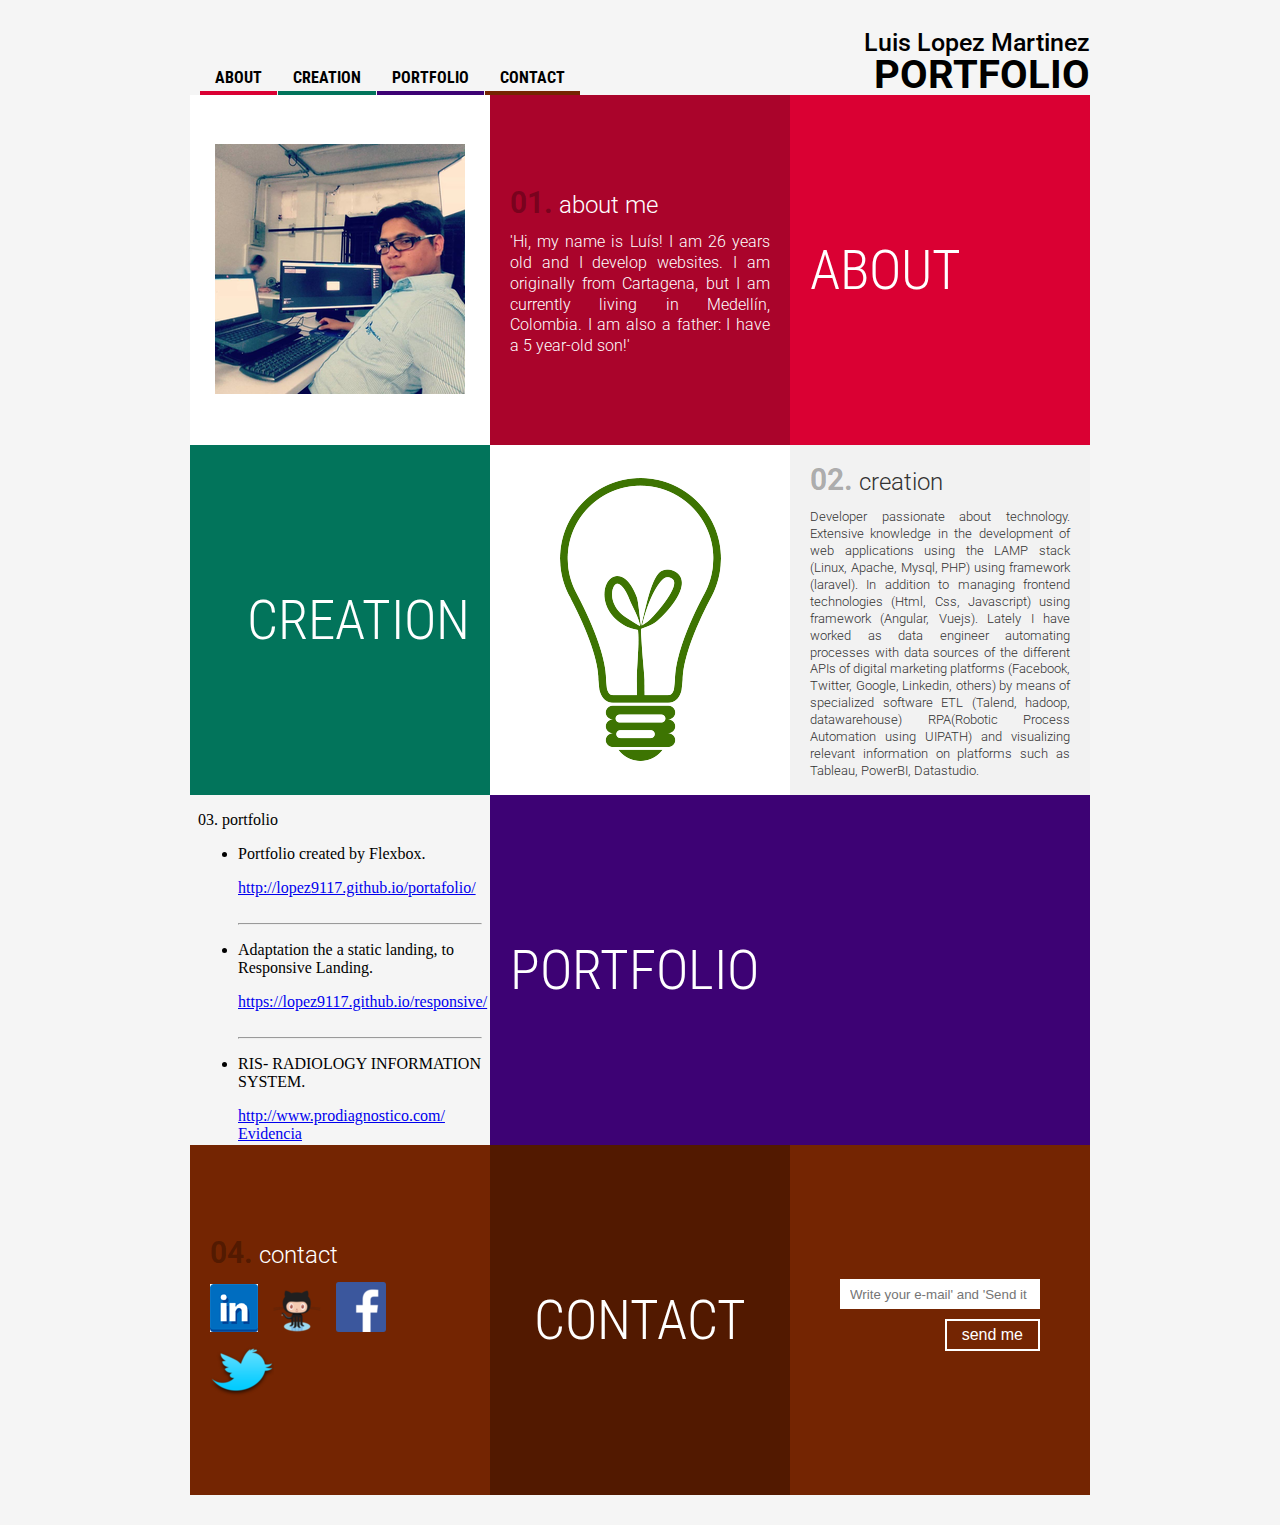
<file: index.html>
<!DOCTYPE html>
<html lang="en">
<head>
	<meta charset="UTF-8">
	<title>Portfalio | Luis lopez</title>

	<link rel="stylesheet" type="text/css" href="styles.css">

	<link href='https://fonts.googleapis.com/css?family=Roboto:400,300,500,700' rel='stylesheet' type='text/css'>
	<link href='https://fonts.googleapis.com/css?family=Roboto+Condensed:400,300,700' rel='stylesheet' type='text/css'>
	<style> li{
   display: inline;
   text-align: center;
   margin: 0 10px 0 0;
}</style>

</head>
<body>
	<main class="wrapper">
		
		<header class="flex navbar">
			<nav class="flex item">
				<a href="#flex about">About</a>
				<a href="#flex creation">Creation</a>
				<a href="#flex portofolio">Portfolio</a>
				<a href="#flex contact">Contact</a>
			</nav>
			<h1 class="item">Luis Lopez Martinez <span>PORTFOLIO</span></h1>
		</header>

		<main class="content">

			<article class="flex about" id="flex about">

				<section class="photo item">
					<figure>
						<img src="images/imagen.png">
					</figure>
				</section>

				<section class="description item">
					<p class="subtitle"><span class="number">01.</span> about me</p>
					<p align=justify>
'Hi, my name is Luís! I am 26 years old and I develop websites. I am originally from Cartagena, but I am currently living in Medellín, Colombia. I am also a father: I have a 5 year-old son!' </p>
				</section>
				<section class="title item">
					<h2>about</h2>
				</section>
			</article>


			<article class="flex creation" id="flex creation">

				<section class="title item" >
					<h2>creation</h2>
				</section>

				<section class="image item">
					<figure>
						<img src="images/creation-photo.png">
					</figure>
				</section>

				<section class="description item">
					<p class="subtitle"><span class="number">02.</span> creation</p>
					<p align=justify style="font-size: 13px">Developer passionate about technology.
Extensive knowledge in the development of web applications using the LAMP stack (Linux, Apache, Mysql, PHP) using framework (laravel).
In addition to managing frontend technologies (Html, Css, Javascript) using framework (Angular, Vuejs).

Lately I have worked as data engineer automating processes with data sources of the different APIs of digital marketing platforms (Facebook, Twitter, Google, Linkedin, others) by means of specialized software ETL (Talend, hadoop, datawarehouse) RPA(Robotic Process Automation using UIPATH) and visualizing relevant information on platforms such as Tableau, PowerBI, Datastudio.  </p>
				</section>

			</article>


			<article class="flex portfolio" id="flex portofolio" >

				<iframe src="portafoliocompleto.html" target ="_blank" frameborder="1">
												
				</iframe>

				<section class="title item">
					<h2>portfolio</h2>
				</section>

				

			</article>


			<article class="flex contact" id="flex contact">

				<section class="description item" >
					<p class="subtitle"><span class="number">04.</span> contact</p>
					<ul>
                        <li><a href="    https://co.linkedin.com/in/luis-lopez-a0b5ba92"><img src="images/lin.png" alt=""></a></li>
					    <li ><a href="https://github.com/lopez9117"><img src="images/github.png" alt=""></a></li> 
					    <li><a href="https://www.facebook.com/profile.php?id=100008577523748"> <img src="images/facebook.png" alt=""></a></li>
					    <li><a href="https://twitter.com/rubycolombia"><img src="images/picasion.com_f9b2cb67e492edab284356aaf9a38c45.png" alt=""></a></li>
					    
					    
					</ul>
				</section>

				<section class="title item">
					<h2>contact</h2>
				</section>

				<section class="form item">
					<form>
						<fieldset>
							<input type="email" name="email" placeholder="Write your e-mail' and 'Send it">
						</fieldset>
						<input type="submit" value="send me" class="btn">
					</form>
				</section>

			</article>
		
		</main>

	</main>
</body>
</html>
</file>
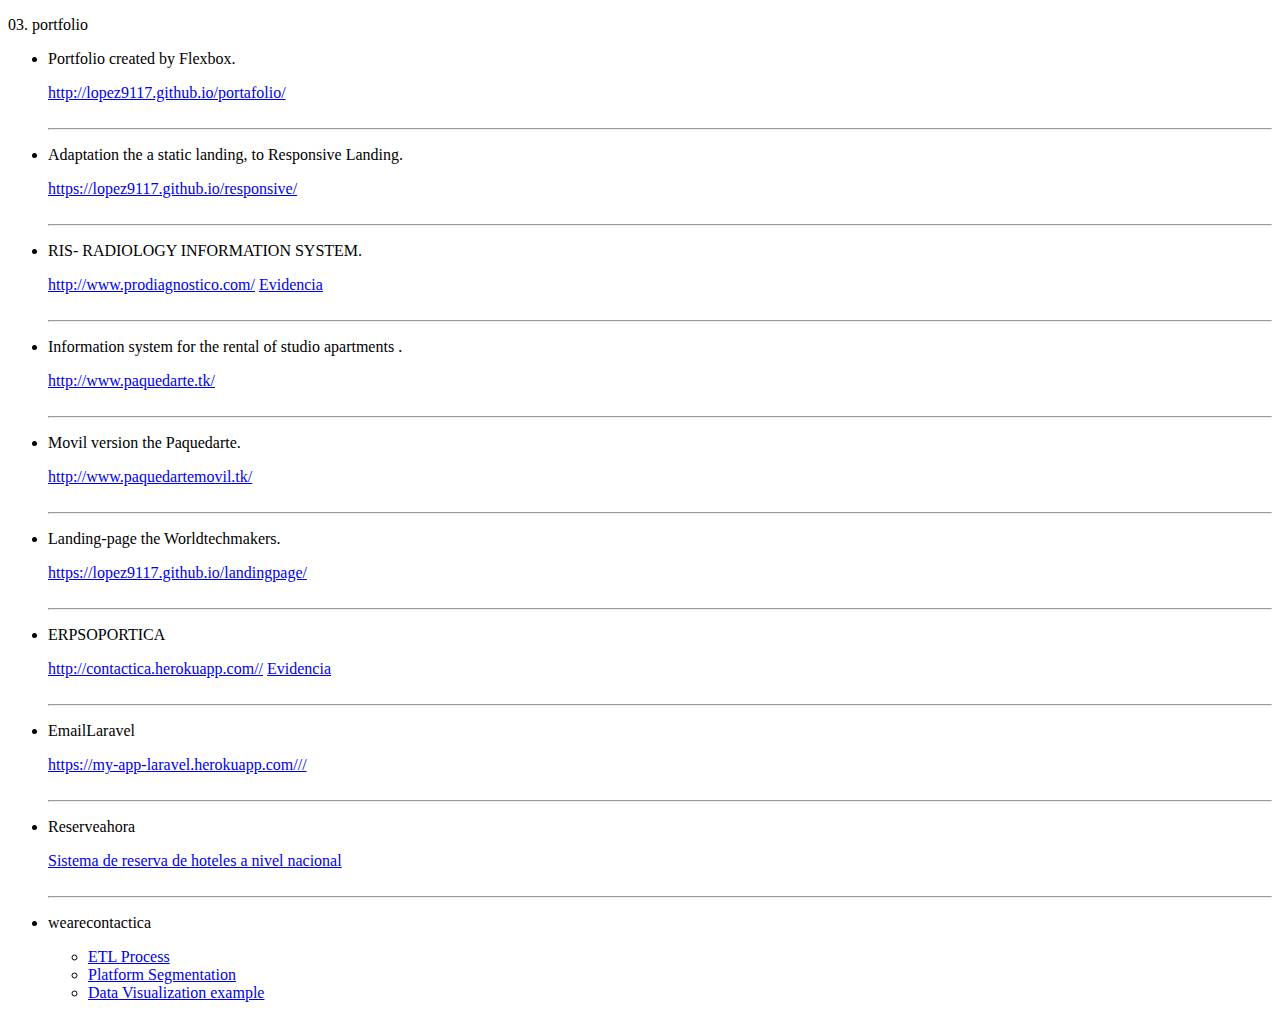
<file: portafoliocompleto.html>
<!DOCTYPE html>
<html lang="en">
<head>
    <meta charset="UTF-8">
    <title>Document</title>
</head>
<body>
   <section class="description item">
					
					<p class="subtitle"><span class="number">03.</span> portfolio</p>
					<ul>
						<li>
							<P ALIGN=left>Portfolio created by Flexbox. </p>
							<a href="http://lopez9117.github.io/portafolio" target="_blank">http://lopez9117.github.io/portafolio/</a>
						</li> <br/>
						<hr>
						<li>
							<P ALIGN=left>Adaptation the a  static landing, to Responsive Landing. </p>
							<a href="https://lopez9117.github.io/responsive/" target="_blank">https://lopez9117.github.io/responsive/</a>
						</li> <br/>
						<hr>
						<li>
							<P ALIGN=left>RIS- RADIOLOGY INFORMATION SYSTEM. </p>
							<a href="https://github.com/lopez9117/NewEpsilon" target="_blank">http://www.prodiagnostico.com/</a>
						
							<a href="https://vimeo.com/300514025" target="_blank">Evidencia</a>
						</li><br/>
						<hr>
						<li> 
							<P ALIGN=left>Information system for the rental of studio apartments . </p>
							<a href="https://github.com/lopez9117/paquedarte.co" target="_blank">http://www.paquedarte.tk/</a>
						</li><br/>
						<hr>
						<li> 
							<P ALIGN=left>Movil version the Paquedarte. </p>
							<a href="https://github.com/lopez9117/paquedarte.co" target="_blank">http://www.paquedartemovil.tk/</a>
						</li><br/>
						<hr>
						<li> 
							<P ALIGN=left>Landing-page the Worldtechmakers. </p>
							<a href="https://lopez9117.github.io/landingpage" target="_blank">https://lopez9117.github.io/landingpage/</a>				
						</li><br/>
						<hr>
						<li> 
							<P ALIGN=left>ERPSOPORTICA</p>
							<a href="http://contactica.herokuapp.com/" target="_blank">http://contactica.herokuapp.com//</a>
							<a href="https://vimeo.com/300515717" target="_blank">Evidencia</a>

						</li>
						<br/>
						<hr>
						<li> 
							<P ALIGN=left>EmailLaravel</p>
							<a href="https://my-app-laravel.herokuapp.com/" target="_blank">https://my-app-laravel.herokuapp.com///</a>				
						</li>
						<br/>
						<hr>
						<li> 
							<P ALIGN=left>Reserveahora</p>
							<a href="https://reserveahora.com/" target="_blank">Sistema de reserva de hoteles a nivel nacional</a>				
						</li>
						<br/>
						<hr>
						<li> 
							<P ALIGN=left>wearecontactica</p>
								<ul>
									<li><a href="https://vimeo.com/300527294" target="_blank">ETL Process</a></li>
									<li><a href="https://vimeo.com/300514943" target="_blank">Platform Segmentation</a></li>
									<li><a href="https://vimeo.com/300528950" target="_blank">Data Visualization example</a></li>
								</ul>
				
						</li>
						
					</ul>
				</section>
    
</body>
</html>
</file>
<file: styles.css>
/****
STYLES GUIDE:
0. RESET
1. LAYOUT
2. GENERIC ITEMS
3. LIST
4. FORM
5. MEDIAQUERY
-----------------
*/


/* -------- 0. RESET -------- */

/* http://meyerweb.com/eric/tools/css/reset/ 
   v2.0 | 20110126
   License: none (public domain)
*/

html, body, div, span, applet, object, iframe,
h1, h2, h3, h4, h5, h6, p, blockquote, pre,
a, abbr, acronym, address, big, cite, code,
del, dfn, em, img, ins, kbd, q, s, samp,
small, strike, strong, sub, sup, tt, var,
b, u, i, center,
dl, dt, dd, ol, ul, li,
fieldset, form, label, legend,
table, caption, tbody, tfoot, thead, tr, th, td,
article, aside, canvas, details, embed, 
figure, figcaption, footer, header, hgroup, 
menu, nav, output, ruby, section, summary,
time, mark, audio, video {
	margin: 0;
	padding: 0;
	border: 0;
	font-size: 100%;
	font: inherit;
	vertical-align: baseline;
}
/* HTML5 display-role reset for older browsers */
article, aside, details, figcaption, figure, 
footer, header, hgroup, menu, nav, section {
	display: block;
}
body {
	line-height: 1;
}
ol, ul {
	list-style: none;
}
blockquote, q {
	quotes: none;
}
blockquote:before, blockquote:after,
q:before, q:after {
	content: '';
	content: none;
}
table {
	border-collapse: collapse;
	border-spacing: 0;
}

* { box-sizing:border-box;}


/* -------- 1. LAYOUT -------- */
body { text-align: center; font: 14px/1 'Roboto'; background: #f5f5f5;}
.wrapper { width: 900px; margin: 30px auto; text-align: left;}

.flex { display: flex;}

.navbar { justify-content:space-between;}
	.navbar nav { align-items:flex-end;}

.content .item { display: flex; align-items:center; justify-content: center; flex:1; background: #ccc; height: 350px; padding: 20px;}
	
	.content .about .item.title, .content .portfolio .item.title { justify-content: flex-start;} 
	.content .creation .item.title { justify-content: flex-end;}

/* -------- 2. GENERIC ITEMS -------- */
	.navbar { margin-left: 10px;}
		.navbar a { display: inline-block; margin-right: 1px; padding: 15px 15px 5px 15px; font-size: 16px; font-weight: 700; text-transform: uppercase; color: #000; text-decoration: none; font-family: 'Roboto Condensed';}
			.navbar a:nth-child(1) { border-bottom: 4px solid #da0033;}
			.navbar a:nth-child(2) { border-bottom: 4px solid #02745b;}
			.navbar a:nth-child(3) { border-bottom: 4px solid #3d0274;}
			.navbar a:nth-child(4) { border-bottom: 4px solid #742502;}

		.navbar h1 { font-weight: 500; font-size: 25px; text-align: right;}
			.navbar span {display: block; font-size: 40px; font-weight: 700;}

	.title { font:300 55px 'Roboto Condensed'; text-transform: uppercase;}
	.description { font-size: 16px; font-weight: 300; line-height: 1.3;}
	.description .number { font-weight: 700; font-size: 30px; color: rgba(0,0,0,.3);}
	.description .subtitle { font-size: 24px; margin-bottom: 10px;}

	.about { color: #fff;}
		.about .photo { background: #fff;}
		.about .description { background: #aa042b; display: flex; flex-flow:column nowrap; align-items:flex-start;}
		.about .title { background: #da0033;}

	.creation { color: #333;}
		.creation .image { background: #fff;}
		.creation .description { background: #f2f2f2; display: flex; flex-flow:column nowrap; align-items:flex-start;}
		.creation .title { background: #02745b; color:#fff;}

	.portfolio { color: #333;}
		.portfolio .description { background: #f2f2f2; border:20px solid #fff; display: flex; flex-flow:column nowrap; align-items:flex-start; flex:1 65.7%;}
		.portfolio .title { background: #3d0274; color:#fff; flex:1 auto;}

	.contact { color: #fff;}
		.contact .form { background: #742502;}
		.contact .description { background: #742502; display: flex; flex-flow:column nowrap; align-items:flex-start;}
		.contact .title { background: #521900;}

/* -------- 3. LIST -------- */

	.portfolio li { padding-bottom: 10px; margin-bottom: 10px; border-bottom: 1px solid #ddd;}
	.portfolio a { color: #008bda; text-decoration: none;}

/* -------- 4. FORM -------- */

	.contact form { display: flex; flex-flow:column nowrap; align-items:flex-end;}
	.contact input { border: 0; background: #fff; display: block; width: 200px; height: 30px; padding-left:10px; margin-bottom: 10px; }
		.contact [type=submit] { width: auto; height: auto; padding: 5px 15px; border: 2px solid #fff; background: none; color: #fff; font-size: 16px;}

/* -------- 5. MEDIAQUERY -------- */

@media screen and (max-width: 780px) {
	.flex {}
		.item {}
}

@media screen and (max-width: 600px) {
	.flex {}
		.item {}
}

@media screen and (max-width: 360px) {
	.flex {}
		.item {}
}
</file>
